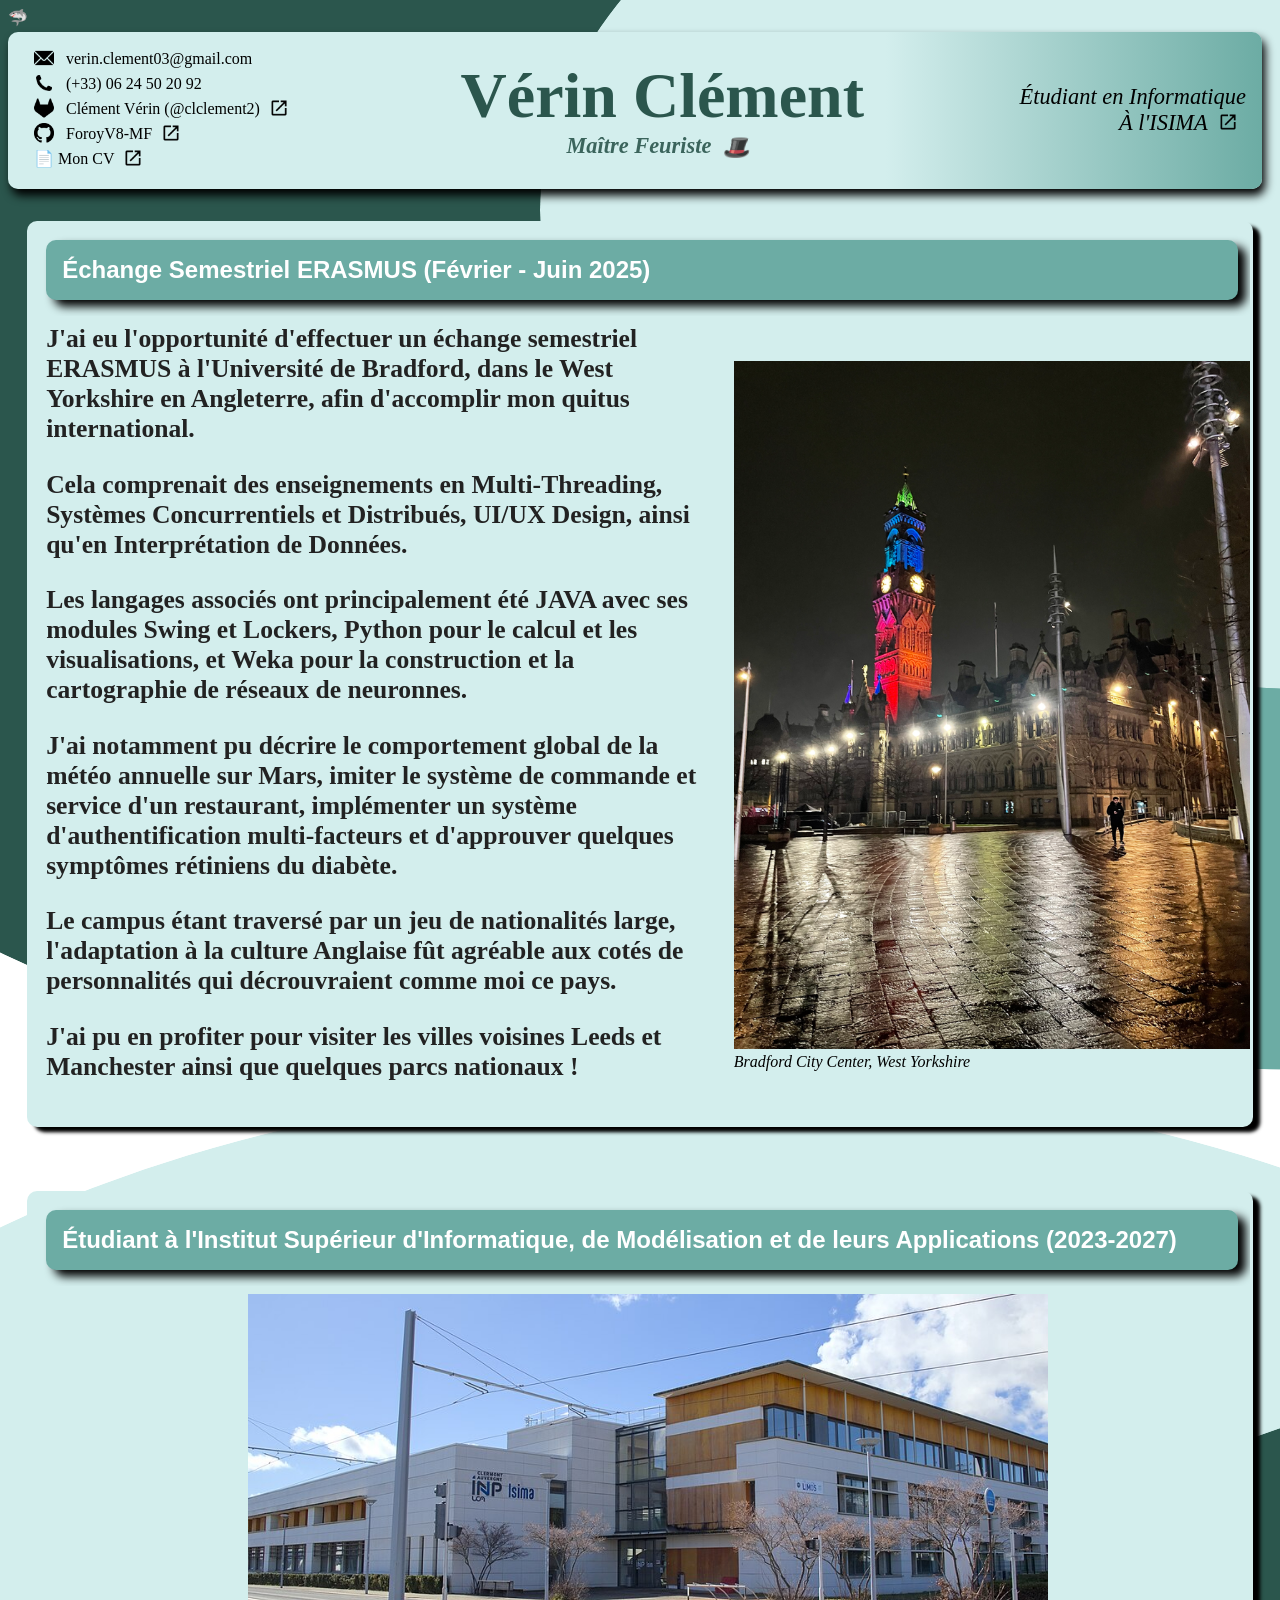
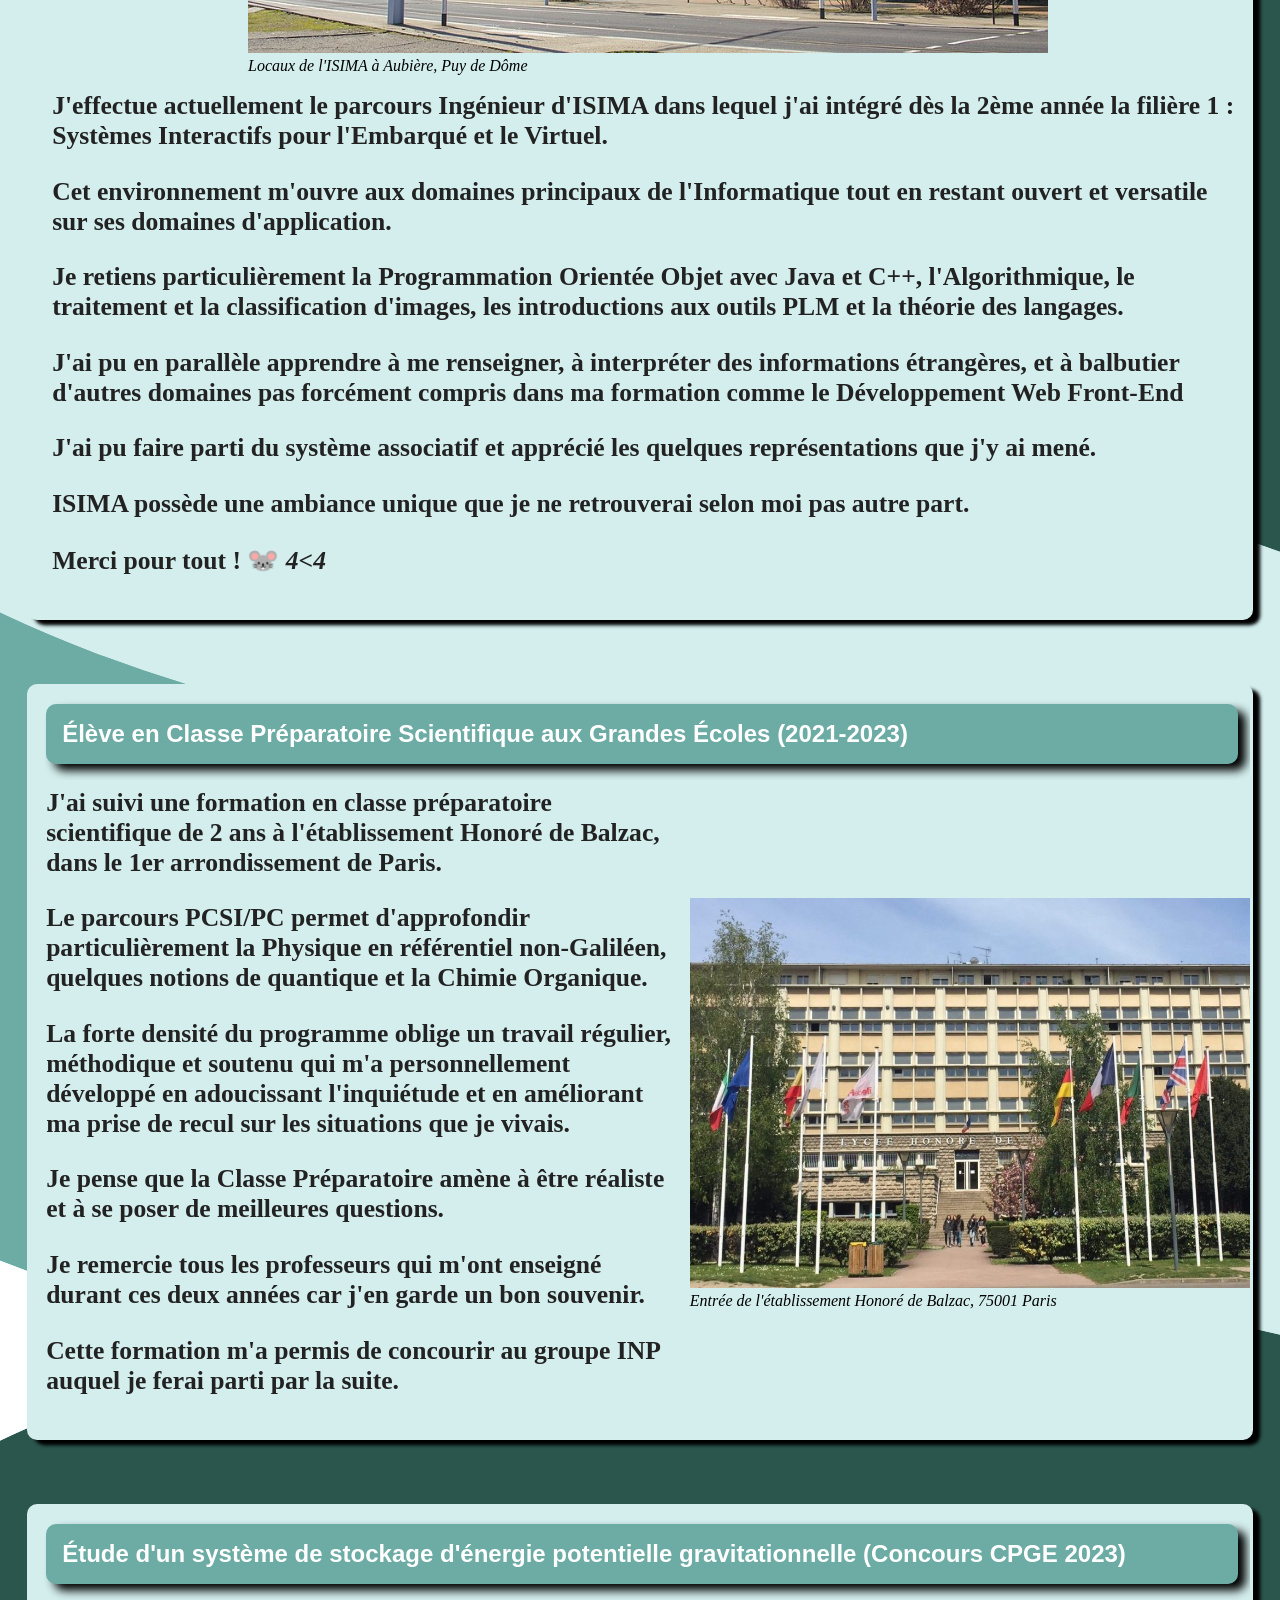
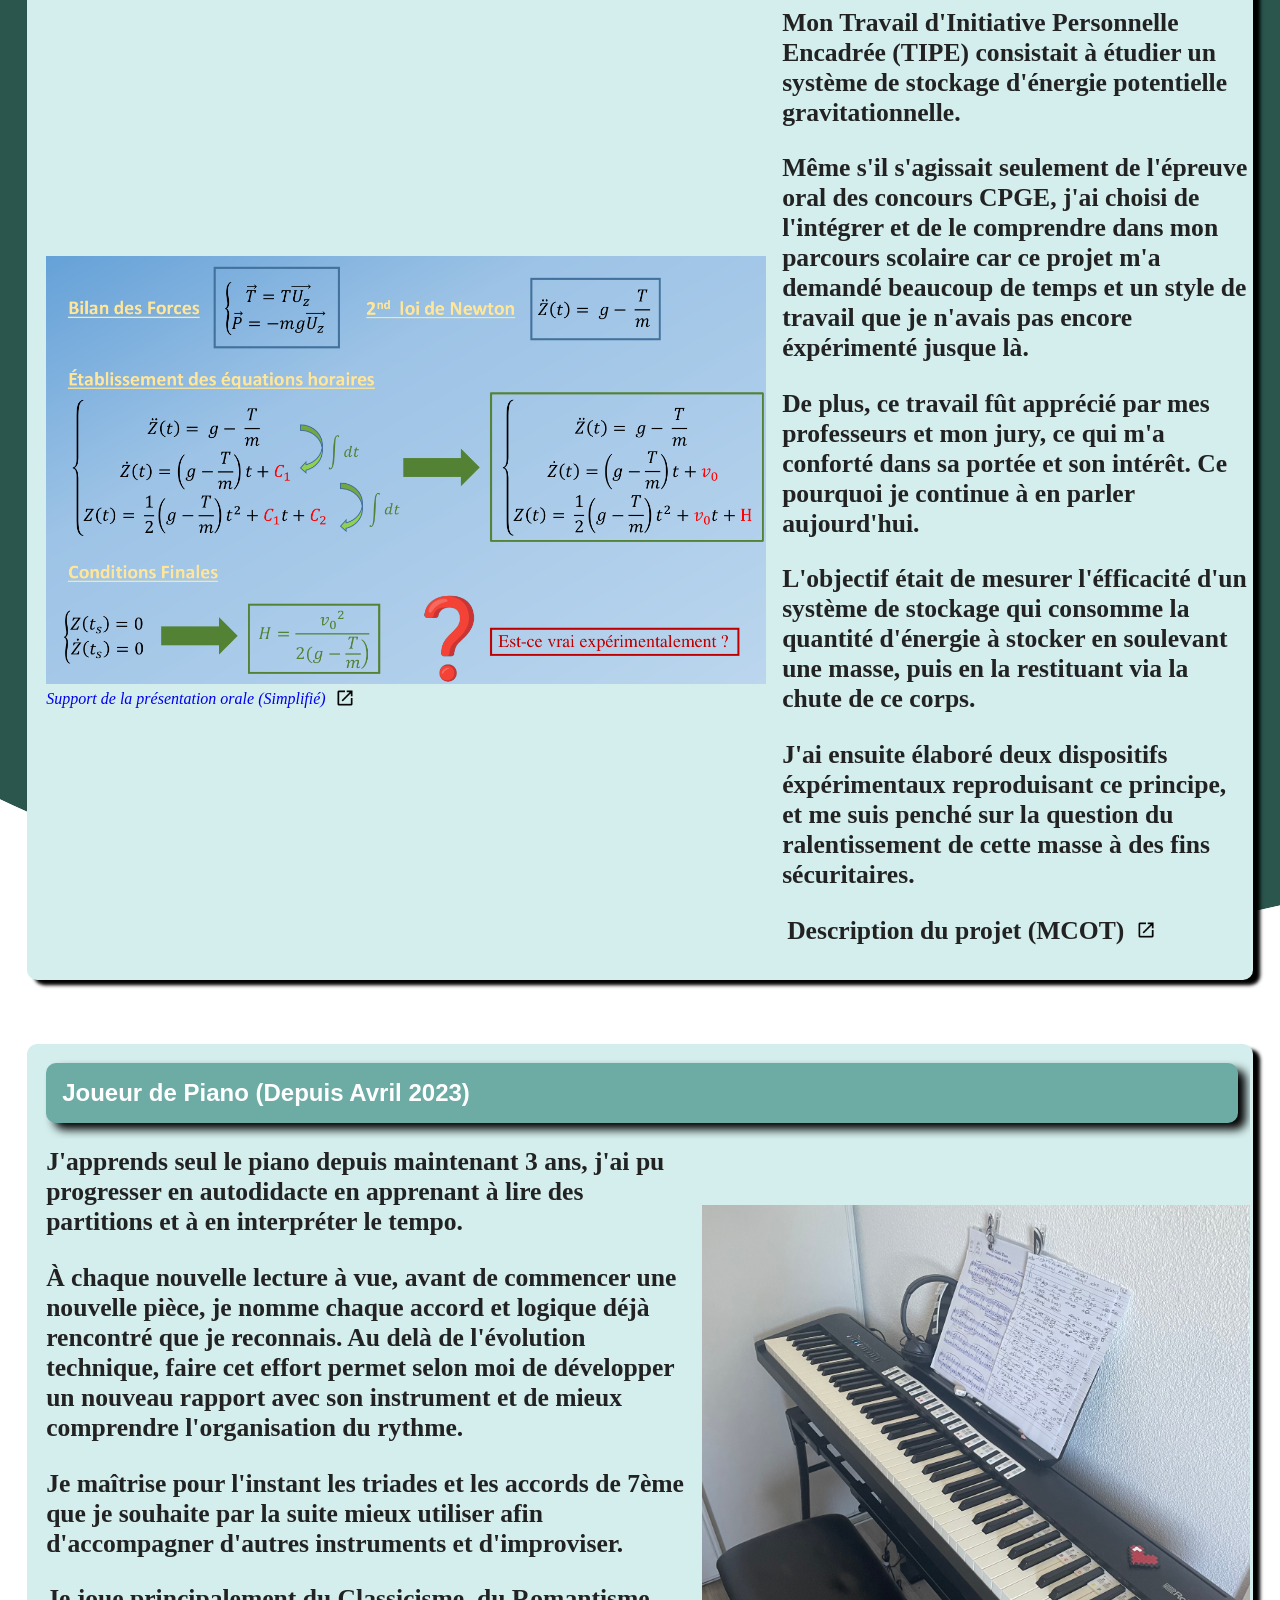
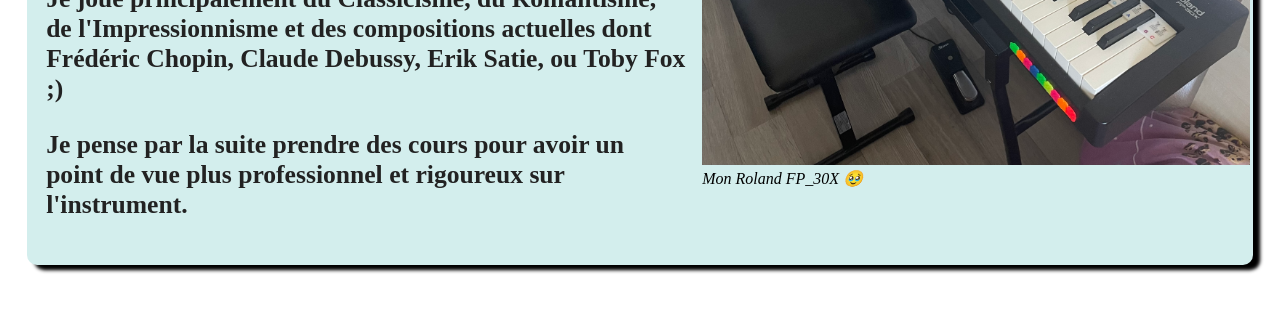
<file: Portfolio.html>
<!DOCTYPE html>

<html>

    <head>
        <title> Vérin Clément 😼️ </title>

        <link rel="stylesheet" href="Portfolio.css">
        <link rel="icon" href="favicon.ico" type="image/x-icon">

        <meta charset="UTF-8">
    </head>
    
    </body>

        <bouton-requin class="bouton-requin">
            <a href="https://foroyv8-mf.github.io/TOP_Pires_Requins/Requins.html">🦈️</a>
        </bouton-requin>

        <header-main class="header-main">

            <left class="left-side">
                <div class="logo-link">
                    <img src="images/E-Mail.png" class="logo-link"> verin.clement03@gmail.com
                </div>

                <div class="logo-link">
                    <img src="images/Phone.png" class="logo-link"> (+33) 06 24 50 20 92
                </div>

                <div class="logo-link">
                    <img src="images/GitLab.png" class="logo-link"> Clément Vérin (@clclement2)

                    <a href="https://gitlab.isima.fr/clclement2">
                        <img src="images/Redirect.png" class="logo-link">
                    </a>
                </div>

                <div class="logo-link">
                    <img src="images/GitHub.png" class="logo-link"> ForoyV8-MF

                    <a href="https://github.com/ForoyV8-MF">
                        <img src="images/Redirect.png" class="logo-link">
                    </a>
                </div>

                <div class="logo-link">
                    <div class="logo-link">
                        📄️ Mon CV

                        <a href="./images/CV_Verin_Clement.pdf">
                            <img src="images/Redirect.png" class="logo-link">
                        </a>
                    </div>
                </div>
            </left>

            <center class="center-side">
                <h1> Vérin Clément </h1>
                <h2> Maître Feuriste <a href="https://www.youtube.com/watch?v=dQw4w9WgXcQ&list=RDdQw4w9WgXcQ&start_radio=1" target="_blank" rel="noopener noreferrer" class="logo-link"> 🎩 </a> </h2>
            </center>

            <right class="right-side">
                <h3>
                    <div> Étudiant en Informatique </div>
                    <div> À l'ISIMA <a href="https://www.isima.fr/"> <img src="images/Redirect.png" class="logo-link"> </a> </div>                
                </h3>
            </right>

        </header-main>

        <div style="align-items: center; display: flex; flex-direction: column;">

            <info-card class="info-card-template">

                <div class="info-card-template-content">
                    <infobanner class="info-card-template-banner">
                        <XP class="info-card-template-title"> <div>Échange Semestriel ERASMUS (Février - Juin 2025)</div> </XP>
                    </infobanner>
                </div>

                <div class="info-card-content-wrapper" style="align-items: center;">

                    <div class="info-card-template-text-format">
                        J'ai eu l'opportunité d'effectuer un échange semestriel ERASMUS à l'Université de Bradford, dans le West Yorkshire en Angleterre, afin d'accomplir mon quitus international.
                        <p>Cela comprenait des enseignements en Multi-Threading, Systèmes Concurrentiels et Distribués, UI/UX Design, ainsi qu'en Interprétation de Données.</p>

                        <p>Les langages associés ont principalement été JAVA avec ses modules Swing et Lockers, Python pour le calcul et les visualisations, et Weka pour la construction et la cartographie de réseaux de neuronnes.</p>
                        <p>J'ai notamment pu décrire le comportement global de la météo annuelle sur Mars, imiter le système de commande et service d'un restaurant, implémenter un système d'authentification multi-facteurs et d'approuver quelques symptômes rétiniens du diabète.</p>
                        <p>Le campus étant traversé par un jeu de nationalités large, l'adaptation à la culture Anglaise fût agréable aux cotés de personnalités qui décrouvraient comme moi ce pays.</p>
                        <p>J'ai pu en profiter pour visiter les villes voisines Leeds et Manchester ainsi que quelques parcs nationaux ! </p>
                    </div>

                    <div>
                        <img class="info-card-template-image-format" src="./images/Bradford_Center.png" alt="BRADFORD">
                        <figcaption>Bradford City Center, West Yorkshire</figcaption>
                    </div>

                </div>

            </info-card>

            <info-card class="info-card-template">

                <div class="info-card-template-content">
                    <infobanner class="info-card-template-banner">
                        <XP class="info-card-template-title"> <div>Étudiant à l'Institut Supérieur d'Informatique, de Modélisation et de leurs Applications (2023-2027)</div> </XP>
                    </infobanner>
                </div>

                <div class="info-card-content-wrapper" style="align-items: center; flex-direction: column;">

                    <div>
                        <img class="info-card-template-image-format" style="max-width: 50rem; max-height: 50rem;" src="./images/Isima.png" alt="ISIMA">
                        <figcaption>Locaux de l'ISIMA à Aubière, Puy de Dôme</figcaption>
                    </div>
                    
                    <div class="info-card-template-text-format" style="width: 99%;">
                        J'effectue actuellement le parcours Ingénieur d'ISIMA dans lequel j'ai intégré dès la 2ème année la filière 1 : Systèmes Interactifs pour l'Embarqué et le Virtuel.

                        <p>Cet environnement m'ouvre aux domaines principaux de l'Informatique tout en restant ouvert et versatile sur ses domaines d'application.</p>
                        <p>Je retiens particulièrement la Programmation Orientée Objet avec Java et C++, l'Algorithmique, le traitement et la classification d'images, les introductions aux outils PLM et la théorie des langages.</p>
                        <p>J'ai pu en parallèle apprendre à me renseigner, à interpréter des informations étrangères, et à balbutier d'autres domaines pas forcément compris dans ma formation comme le Développement Web Front-End</p>

                        <p>J'ai pu faire parti du système associatif et apprécié les quelques représentations que j'y ai mené.</p>
                        <p> ISIMA possède une ambiance unique que je ne retrouverai selon moi pas autre part.</p>
                        <p> Merci pour tout ! 🐭️ <zz style="font-style: italic;">4<4 </zz>
                    </div>

                </div>

            </info-card>

            <info-card class="info-card-template">

                <div class="info-card-template-content">
                    <div class="info-card-template-banner">
                        <XP class="info-card-template-title"> <div>Élève en Classe Préparatoire Scientifique aux Grandes Écoles (2021-2023)</div> </XP>
                    </div>
                </div>

                <div class="info-card-content-wrapper" style="align-items: center;">

                    <div class="info-card-template-text-format">
                        J'ai suivi une formation en classe préparatoire scientifique de 2 ans à l'établissement Honoré de Balzac, dans le 1er arrondissement de Paris.
                        <p>Le parcours PCSI/PC permet d'approfondir particulièrement la Physique en référentiel non-Galiléen, quelques notions de quantique et la Chimie Organique.</p>
                        <p>La forte densité du programme oblige un travail régulier, méthodique et soutenu qui m'a personnellement développé en adoucissant l'inquiétude et en améliorant ma prise de recul sur les situations que je vivais.</p>
                        <p>Je pense que la Classe Préparatoire amène à être réaliste et à se poser de meilleures questions.</p>
                        <p> Je remercie tous les professeurs qui m'ont enseigné durant ces deux années car j'en garde un bon souvenir.</p>
                        <p>Cette formation m'a permis de concourir au groupe INP auquel je ferai parti par la suite.</p>
                        <!-- <p><zz style="font-style: italic;">"Je ne vous crois pas monsieur <moai style="font-style: normal;">🗿️</moai>"</zz>, Moi à mon professeur de Maths 🫠️</p> -->
                    </div>

                    <div>
                        <img class="info-card-template-image-format" src="./images/Balzac.jpg" style="max-width: 35rem; max-height: 35rem;" alt="BALZAC">
                        <figcaption>Entrée de l'établissement Honoré de Balzac, 75001 Paris</figcaption>                      
                    </div>

                </div>

            </info-card>

            <info-card class="info-card-template">

                <div class="info-card-template-content">
                    <infobanner class="info-card-template-banner">
                        <XP class="info-card-template-title"> <div>Étude d'un système de stockage d'énergie potentielle gravitationnelle (Concours CPGE 2023)</div> </XP>
                    </infobanner>
                </div>

                <div class="info-card-content-wrapper" style="align-items: center;">

                    <div>
                        <a href="./images/Support_TIPE.pdf">
                            <img class="info-card-template-image-format" style="max-width: 45rem; max-height: 45rem;" src="./images/Exemple_Presentation.png" alt="PRESENTATION">
                            <figcaption>Support de la présentation orale (Simplifié) <img src="images/Redirect.png" class="logo-link"></figcaption>
                        </a>
                    </div>

                    <div class="info-card-template-text-format">
                        Mon Travail d'Initiative Personnelle Encadrée (TIPE) consistait à étudier un système de stockage d'énergie potentielle gravitationnelle. 
                        <p>Même s'il s'agissait seulement de l'épreuve oral des concours CPGE, j'ai choisi de l'intégrer et de le comprendre dans mon parcours scolaire car ce projet m'a demandé beaucoup de temps et un style de travail que je n'avais pas encore éxpérimenté jusque là.</p>

                        <p>De plus, ce travail fût apprécié par mes professeurs et mon jury, ce qui m'a conforté dans sa portée et son intérêt. Ce pourquoi je continue à en parler aujourd'hui.</p>

                        <p>L'objectif était de mesurer l'éfficacité d'un système de stockage qui consomme la quantité d'énergie à stocker en soulevant une masse, puis en la restituant via la chute de ce corps.</p>
                        <p>J'ai ensuite élaboré deux dispositifs éxpérimentaux reproduisant ce principe, et me suis penché sur la question du ralentissement de cette masse à des fins sécuritaires.</p>

                        <p>
                            <div class="logo-link">
                                Description du projet (MCOT)

                                <a href="./images/MCOT.pdf">
                                    <img src="images/Redirect.png" class="logo-link">
                                </a>
                            </div>
                        </p>
                    </div>

                </div>

            </info-card>

            <info-card class="info-card-template">

                <div class="info-card-template-content">
                    <infobanner class="info-card-template-banner">
                        <XP class="info-card-template-title"> <div>Joueur de Piano (Depuis Avril 2023)</div> </XP>
                    </infobanner>
                </div>

                <div class="info-card-content-wrapper" style="align-items: center;">
                    
                    <div class="info-card-template-text-format">
                        J'apprends seul le piano depuis maintenant 3 ans, j'ai pu progresser en autodidacte en apprenant à lire des partitions et à en interpréter le tempo.

                        <p>À chaque nouvelle lecture à vue, avant de commencer une nouvelle pièce, je nomme chaque accord et logique déjà rencontré que je reconnais. Au delà de l'évolution technique, faire cet effort permet selon moi de développer un nouveau rapport avec son instrument et de mieux comprendre l'organisation du rythme.</p>
                        <p>Je maîtrise pour l'instant les triades et les accords de 7ème que je souhaite par la suite mieux utiliser afin d'accompagner d'autres instruments et d'improviser.</p>
                        <p>Je joue principalement du Classicisme, du Romantisme, de l'Impressionnisme et des compositions actuelles dont Frédéric Chopin, Claude Debussy, Erik Satie, ou Toby Fox ;)</p>
                        <p>Je pense par la suite prendre des cours pour avoir un point de vue plus professionnel et rigoureux sur l'instrument.</p>
                    </div>

                    <div>
                        <img class="info-card-template-image-format" style="max-width: 35rem; max-height: 35rem;" src="./images/Roland_FP30X.jpeg" alt="PIANO">
                        <figcaption>Mon Roland FP_30X 🥹️</figcaption>
                    </div>

                </div>

            </info-card>

        </div>

    </body>

    <div id="ellipses-container" class="ellipses-container"></div>

    <script src="Portfolio_Ellipses.js"></script>
    <script src="Portfolio.js"></script>

</html>

<!-- Ne cliquez pas sur le Chapeau 🎩️ ! -->
</file>
<file: Portfolio.css>
:root
{
    /* Quelques variances de Vert */
    --spring_clear_green: #D3EEED;
    --wide_green: #6CACA4;
    --clear_green: #8CC584;
    --deep_green: #12e42388;
    --really_deep_green: #2B564D;

    /* Gradient */
    --gradient:
    linear-gradient(90deg, var(--spring_clear_green) 70%, var(--wide_green) 100%);
}

.html, .body
{
    margin: 0; /* Supprime les marges par défaut du navigateur */
    padding: 0; /* Supprime les marges par défaut du navigateur */

    max-width: 100%; /* Limite la largeur du contenu à 100% de la fenêtre */
    overflow-x: hidden; /* Masque le contenu qui dépasse horizontalement */
    overflow-y: auto; /* Permet le défilement vertical si nécessaire */
}

.header-main /* Dimensions et caractéristiques du rectangle de présentation */
{
    display : flex; /* Active Flexbox, gap et justify-content */
    position: relative; /* Position normale au flux de la page */
    top: 0; /* Collé en haut de la page */
    z-index: 100;

    opacity: 0;
    background: var(--gradient); /* Fond vert-blanc */

    gap: 0.5rem; /* Espace FIXE entre contenus enfants */
    justify-content: space-between; /* Espace DISPONIBLE entre contenus enfants */
    align-items: center; /* Centre Verticalement */
    padding: 1rem 1rem 1rem 1rem; /* Espace Interne (Haut Bas Gauche Droite) */
    margin-bottom: 1rem; /* Espace de marge au dessous */

    overflow: hidden; /* Masque le contenu qui dépasse du template */

    width: 99.2%; /* Fraction de largeur du contenu parent (Ici, la page) */

    box-sizing: border-box; /* Inclut padding et border dans le calcul des dimensions */
    box-shadow: 0.2rem 0.4rem 0.625rem black; /* Ombre Légère de Surélèvement (Horizontal, Vertical, Flou) */

    border-color: black;
    border-width: 3.125rem;
    border-radius: 0.625rem; /* Épaisseur des coins */
}

.letf-side { text-align: left; }
.right-side { text-align: right; }

.nav-link
{
    width: 100%;

    background: transparent;
    background-color: transparent;
    color: var(--really_deep_green); /* Lien Vert */

    text-decoration: none; /* Pas de Soulignement */
    transition: color 0.3s; /* Animation au Survol */

    user-select: none; -webkit-user-select: none; -moz-user-select: none; -ms-user-select: none; /* Désactive le surlignage pour Safari, Chrome, Mozilla et Internet Explorer */
}

.logo-link
{
    background-color: transparent;

    align-items: center;
    vertical-align: middle;

    margin-left: 0.3125rem;
    margin-right: 0.5rem;
    margin-bottom: 0.3125rem;

    width: auto;
    height: 1.25rem;

    white-space: nowrap;
}

.center-side
{
    flex: content;
    text-align: center; /* Retour à la ligne centré en block */

    /* font-family:'Lucida Sans', 'Lucida Sans Regular', 'Lucida Grande', 'Lucida Sans Unicode', Geneva, Verdana, sans-serif; */
    color: var(--really_deep_green); /* Texte en Vert */
}

h1 
{
    margin: auto; /* Marges Automatiques */
    font-size: 4.0rem;  /* Taille du Titre */
}

h2
{
    margin: auto; /* Marges Automatiques */
    font-size: 1.4rem; /* Taille de la Police */
    font-style: oblique;
    opacity: 0.9; /* Légère Transparence */
}

h3
{
    margin: auto; /* Marges Automatiques */
    font-size: 1.4rem; /* Taille de la Police */
    font-style: oblique;
    font-weight: 100;
}

@media (max-width: 980px) /* Pour les écrans type mobile */
{
    h1
    {
        margin: auto; /* Marges Automatiques */
        font-size: 2.8rem;  /* Taille du Titre */
    }
}

a { text-decoration: none; }

.info-card-template /* Dimensions et caractéristiques du rectangle Info-Card */
{
    display : flex; /* Active Flexbox, gap et justify-content */
    position: relative; /* Position normale au flux de la page */
    z-index: 100;

    flex-wrap: wrap; /* Retour à la ligne automatique */
    overflow: hidden;

    opacity: 0; /* Sera mis à jour par l'animation */
    background-color: var(--spring_clear_green); /* Fond bleu clair */

    gap: 0.5rem; /* Espace FIXE entre contenus enfants */
    justify-content: space-between; /* Espace DISPONIBLE entre contenus enfants */
    align-items: center; /* Centre Verticalement */
    padding: 0.2rem 0.2rem 0.2rem 0.2rem; /* Espace Interne (Haut Bas Gauche Droite) */

    margin-top: 1rem; /* Espace de marge au dessus */
    margin-bottom: 3rem; /* Espace de marge au dessous */

    width: 97%; /* Fraction de largeur du contenu parent (Ici, la page) */

    box-sizing: border-box; /* Inclut padding et border dans le calcul des dimensions */
    box-shadow: 0.45rem 0.325rem 0.225rem black; /* Ombre Légère de Surélèvement (Horizontal, Vertical, Flou) */

    border-color: black;
    border-width: 0.125rem;
    border-radius: 0.625rem; /* Épaisseur des coins */
}

.info-card-template-banner /* Dimensions et caractéristiques de la bannière Info-card */
{
    flex: 0 0; /* Ne peut pas grandir, ni rétrécir */

    white-space: wrap; /* Permet le retour à la ligne automatique */
    overflow: hidden; /* Masque le contenu qui dépasse du template */

    background-color: var(--wide_green); /* Fond bleu */

    padding: 1rem 1rem 1rem 1rem; /* Espace Interne (Haut Bas Gauche Droite) */

    width: 99%; /* Fraction de largeur du contenu parent (Ici, le template Info-Card) */

    box-sizing: border-box; /* Inclut padding et border dans le calcul des dimensions */
    box-shadow: 0.5rem 0.4rem 0.625rem black; /* Ombre Légère de Surélèvement (Horizontal, Vertical, Flou) */

    border-color: black;
    border-width: 3.125rem;
    border-radius: 0.625rem; /* Épaisseur des coins */
}

.info-card-template-title
{
    color: white;
    font-family:'Lucida Sans', 'Lucida Sans Regular', 'Lucida Grande', 'Lucida Sans Unicode', Geneva, Verdana, sans-serif;
    font-weight: 900;
    font-size: x-large;
}

.info-card-template-content
{
    flex: 1; /* Peut grandir, peut rétrécir */
    display: flex; /* Active Flexbox, gap et justify-content */
    flex-direction: column;

    overflow: hidden; /* Masque le contenu qui dépasse du template */

    padding: 1rem 0rem 1rem 1rem; /* Espace Interne (Haut Bas Gauche Droite) */

    width: 100%;
}

.info-card-content-wrapper
{
    display: flex; /* Aligne horizontalement */

    gap: 1rem;
    padding: 0rem 0rem 1rem 1rem;

    width: 100%;

    box-sizing: border-box;
}

.info-card-template-text-format
{
    width: 69%; /* Promis c'est pas fait éxprès */

    color: rgb(34, 34, 34);

    font-family: 'Times New Roman', Times, serif;
    font-size: 160%;
    font-weight: 600;

    white-space: wrap; /* Permet le retour à la ligne automatique */
    word-wrap: break-word;
}

.info-card-template-image-format
{
    max-width: 35rem;
    max-height: 43rem;
}

@media (max-width: 980px) /* Pour les écrans type mobile */
{
    .info-card-content-wrapper
    {
        display: flex;
        flex-direction: column; /* Aligne horizontalement */
        align-items: center; /* Centre verticalement */

        width: 100%;

        box-sizing: border-box;
    }

    .info-card-template-text-format
    {
        width: 99%; /* Promis c'est pas fait éxprès */

        color: rgb(34, 34, 34);

        font-family: 'Times New Roman', Times, serif;
        font-size: 130%;
        font-weight: 600;

        white-space: wrap; /* Permet le retour à la ligne automatique */
        word-wrap: break-word;
    }

    .info-card-template-image-format
    {
        max-width: 25rem;
        max-height: 33rem;
    }
}

figcaption
{ font-size: medium; font-style: italic; }

.ellipses-container
{
    z-index: -1; /* Derrière tout le reste */

    overflow-x: hidden; /* Masque le contenu qui dépasse du template */
    scrollbar-width: none; /* Largeur de la barre de défilement */

    width: inherit; /* Hérite de la largeur du parent */
    max-width: inherit;

    position: fixed; /* Position fixe par rapport à la fenêtre ---> Important */
}

.ellipse
{
    border-radius: 100% !important;
    opacity: 0;
}

.bouton-requin
{ display: flex; text-align: center; margin-bottom: 0.3rem; z-index: 1000; }

@keyframes fadeInLoading
{
    from { opacity: 0; transform: translateY(-1.25rem); } /* Début Invisible */
    to { opacity: 1; transform: translateY(0rem); } /* Fin Visible */
}
.fade-In-Loading { animation: fadeInLoading 0.6s ease-out forwards; }
</file>
